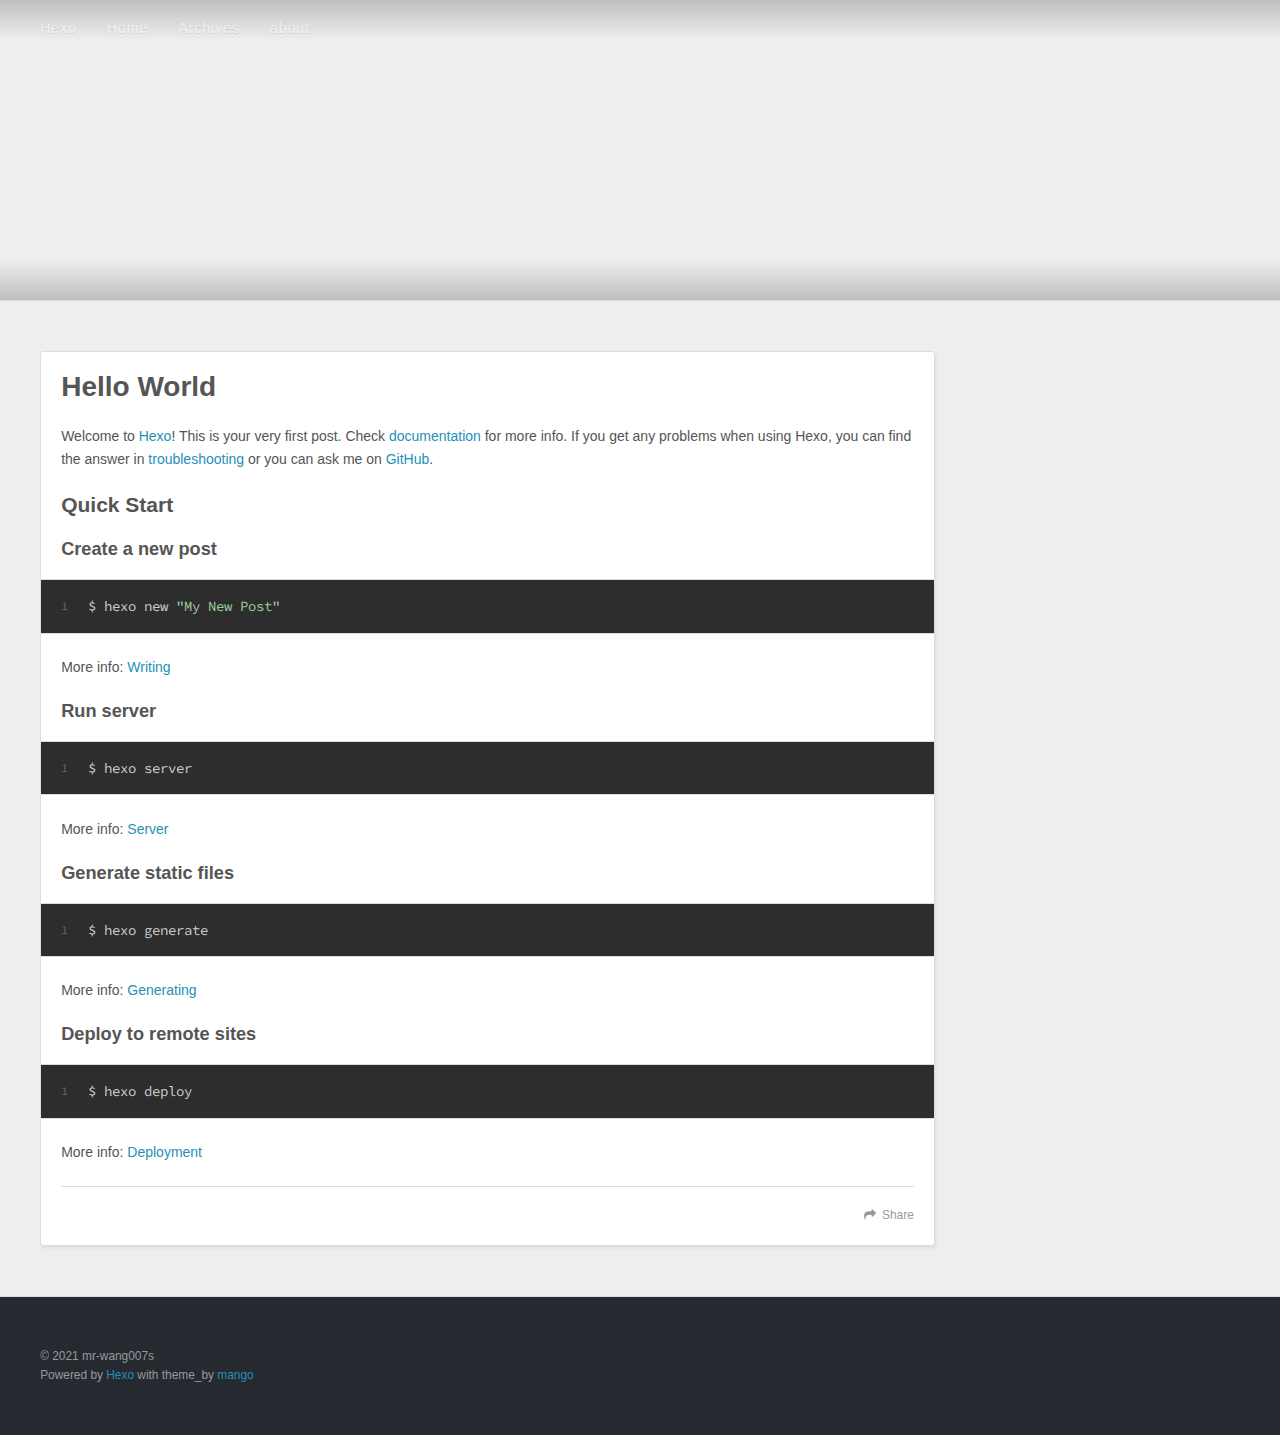
<file: 2021/01/23/hello-world/index.html>
<!DOCTYPE html>
<html>
<head>
  <meta charset="utf-8">
  

  
  <title>Hello World | Hexo</title>
  <meta name="viewport" content="width=device-width, initial-scale=1, maximum-scale=1">
  <meta name="description" content="Welcome to Hexo! This is your very first post. Check documentation for more info. If you get any problems when using Hexo, you can find the answer in troubleshooting or you can ask me on GitHub. Quick">
<meta property="og:type" content="article">
<meta property="og:title" content="Hello World">
<meta property="og:url" content="http://example.com/blog/2021/01/23/hello-world/index.html">
<meta property="og:site_name" content="Hexo">
<meta property="og:description" content="Welcome to Hexo! This is your very first post. Check documentation for more info. If you get any problems when using Hexo, you can find the answer in troubleshooting or you can ask me on GitHub. Quick">
<meta property="og:locale">
<meta property="article:published_time" content="2021-01-23T08:21:52.114Z">
<meta property="article:modified_time" content="2021-01-23T08:21:52.115Z">
<meta property="article:author" content="mr-wang007s">
<meta name="twitter:card" content="summary">
  
    <link rel="alternate" href="/atom.xml" title="Hexo" type="application/atom+xml">
  
  
    <link rel="icon" href="/favicon.png">
  
  
    <link href="//fonts.googleapis.com/css?family=Source+Code+Pro" rel="stylesheet" type="text/css">
  
  <link href="https://fonts.googleapis.com/css?family=Noto+Sans+KR:100,300,400,700&amp;subset=korean" rel="stylesheet">
  
<link rel="stylesheet" href="/css/style.css">

<meta name="generator" content="Hexo 5.3.0"></head>

<body>
  <div id="container">
    <div id="wrap">
      <header id="header">
  <!--<div id="banner"></div>-->
  <div id="header-outer" class="outer">
    <div id="header-inner" class="inner">
      <nav id="main-nav">
        <a id="main-nav-toggle" class="nav-icon"></a>
        <a href="/" id="main-nav-title" class="main-nav-link">Hexo</a>
        
          <a class="main-nav-link" href="/">Home</a>
        
          <a class="main-nav-link" href="/archives/">Archives</a>
        
          <a class="main-nav-link" href="/about/">about</a>
        
      </nav>
    </div>
  </div>
</header>

      <div class="outer">
        <section id="main"><article id="post-hello-world" class="article article-type-post" itemscope itemprop="blogPost">
  <div class="article-meta">
    
  </div>
  <div class="article-inner">
    
    
      <header class="article-header">
        
  
    <h1 class="article-title" itemprop="name">
      Hello World
    </h1>
  

      </header>
    
    <div class="article-entry" itemprop="articleBody">
      
        <p>Welcome to <a target="_blank" rel="noopener" href="https://hexo.io/">Hexo</a>! This is your very first post. Check <a target="_blank" rel="noopener" href="https://hexo.io/docs/">documentation</a> for more info. If you get any problems when using Hexo, you can find the answer in <a target="_blank" rel="noopener" href="https://hexo.io/docs/troubleshooting.html">troubleshooting</a> or you can ask me on <a target="_blank" rel="noopener" href="https://github.com/hexojs/hexo/issues">GitHub</a>.</p>
<h2 id="Quick-Start"><a href="#Quick-Start" class="headerlink" title="Quick Start"></a>Quick Start</h2><h3 id="Create-a-new-post"><a href="#Create-a-new-post" class="headerlink" title="Create a new post"></a>Create a new post</h3><figure class="highlight bash"><table><tr><td class="gutter"><pre><span class="line">1</span><br></pre></td><td class="code"><pre><span class="line">$ hexo new <span class="string">&quot;My New Post&quot;</span></span><br></pre></td></tr></table></figure>
<p>More info: <a target="_blank" rel="noopener" href="https://hexo.io/docs/writing.html">Writing</a></p>
<h3 id="Run-server"><a href="#Run-server" class="headerlink" title="Run server"></a>Run server</h3><figure class="highlight bash"><table><tr><td class="gutter"><pre><span class="line">1</span><br></pre></td><td class="code"><pre><span class="line">$ hexo server</span><br></pre></td></tr></table></figure>
<p>More info: <a target="_blank" rel="noopener" href="https://hexo.io/docs/server.html">Server</a></p>
<h3 id="Generate-static-files"><a href="#Generate-static-files" class="headerlink" title="Generate static files"></a>Generate static files</h3><figure class="highlight bash"><table><tr><td class="gutter"><pre><span class="line">1</span><br></pre></td><td class="code"><pre><span class="line">$ hexo generate</span><br></pre></td></tr></table></figure>
<p>More info: <a target="_blank" rel="noopener" href="https://hexo.io/docs/generating.html">Generating</a></p>
<h3 id="Deploy-to-remote-sites"><a href="#Deploy-to-remote-sites" class="headerlink" title="Deploy to remote sites"></a>Deploy to remote sites</h3><figure class="highlight bash"><table><tr><td class="gutter"><pre><span class="line">1</span><br></pre></td><td class="code"><pre><span class="line">$ hexo deploy</span><br></pre></td></tr></table></figure>
<p>More info: <a target="_blank" rel="noopener" href="https://hexo.io/docs/one-command-deployment.html">Deployment</a></p>

      
    </div>
    <footer class="article-footer">
      <a data-url="http://example.com/blog/2021/01/23/hello-world/" data-id="ckk9i9ai70000qv8g0t0weqpm" class="article-share-link">Share</a>
      
      
    </footer>
  </div>
  
    
  
</article>

</section>
      </div>
      <footer id="footer">
  
  <div class="outer">
    <div id="footer-info" class="inner">
      &copy; 2021 mr-wang007s<br>
      Powered by <a href="http://hexo.io/" target="_blank">Hexo</a> with 
      theme_by <a href="http://hexo.io/" target="_blank">mango</a>
    </div>
  </div>
</footer>
    </div>
    <nav id="mobile-nav">
  
    <a href="/" class="mobile-nav-link">Home</a>
  
    <a href="/archives/" class="mobile-nav-link">Archives</a>
  
    <a href="/about/" class="mobile-nav-link">about</a>
  
</nav>
    

<script src="//ajax.googleapis.com/ajax/libs/jquery/2.0.3/jquery.min.js"></script>


  
<link rel="stylesheet" href="/fancybox/jquery.fancybox.css">

  
<script src="/fancybox/jquery.fancybox.pack.js"></script>




<script src="/js/script.js"></script>




  </div>
</body>
</html>
</file>
<file: css/style.css>
body {
  width: 100%;
}
body:before,
body:after {
  content: "";
  display: table;
}
body:after {
  clear: both;
}
html,
body,
div,
span,
applet,
object,
iframe,
h1,
h2,
h3,
h4,
h5,
h6,
p,
blockquote,
pre,
a,
abbr,
acronym,
address,
big,
cite,
code,
del,
dfn,
em,
img,
ins,
kbd,
q,
s,
samp,
small,
strike,
strong,
sub,
sup,
tt,
var,
dl,
dt,
dd,
ol,
ul,
li,
fieldset,
form,
label,
legend,
table,
caption,
tbody,
tfoot,
thead,
tr,
th,
td {
  margin: 0;
  padding: 0;
  border: 0;
  outline: 0;
  font-weight: inherit;
  font-style: inherit;
  font-family: inherit;
  font-size: 100%;
  vertical-align: baseline;
}
body {
  line-height: 1;
  color: #000;
  background: #fff;
}
ol,
ul {
  list-style: none;
}
table {
  border-collapse: separate;
  border-spacing: 0;
  vertical-align: middle;
}
caption,
th,
td {
  text-align: left;
  font-weight: normal;
  vertical-align: middle;
}
a img {
  border: none;
}
input,
button {
  margin: 0;
  padding: 0;
}
input::-moz-focus-inner,
button::-moz-focus-inner {
  border: 0;
  padding: 0;
}
@font-face {
  font-family: FontAwesome;
  font-style: normal;
  font-weight: normal;
  src: url("fonts/fontawesome-webfont.eot?v=4.7.0");
  src: url("fonts/fontawesome-webfont.eot?#iefix&v=4.7.0") format("embedded-opentype"), url("fonts/fontawesome-webfont.woff2?v=4.7.0") format("woff2"), url("fonts/fontawesome-webfont.woff?v=4.7.0") format("woff"), url("fonts/fontawesome-webfont.ttf?v=4.7.0") format("truetype"), url("fonts/fontawesome-webfont.svg?v=4.7.0#fontawesomeregular") format("svg");
}
html,
body,
#container {
  height: 100%;
}
body {
  background: #eee;
  font: 14px -apple-system, BlinkMacSystemFont, "Segoe UI", "Roboto", "Oxygen", "Ubuntu", "Cantarell", "Fira Sans", "Droid Sans", "Helvetica Neue", sans-serif;
  -webkit-text-size-adjust: 100%;
}
.outer {
  max-width: 1220px;
  margin: 0 auto;
  padding: 0 20px;
}
.outer:before,
.outer:after {
  content: "";
  display: table;
}
.outer:after {
  clear: both;
}
.inner {
  display: inline;
  float: left;
  width: 98.33333333333333%;
  margin: 0 0.833333333333333%;
}
.left,
.alignleft {
  float: left;
}
.right,
.alignright {
  float: right;
}
.clear {
  clear: both;
}
#container {
  position: relative;
}
.mobile-nav-on {
  overflow: hidden;
}
#wrap {
  height: 100%;
  width: 100%;
  position: absolute;
  top: 0;
  left: 0;
  -webkit-transition: 0.2s ease-out;
  -moz-transition: 0.2s ease-out;
  -ms-transition: 0.2s ease-out;
  transition: 0.2s ease-out;
  z-index: 1;
  background: #eee;
}
.mobile-nav-on #wrap {
  left: 280px;
}
@media screen and (min-width: 768px) {
  #main {
    display: inline;
    float: left;
    width: 73.33333333333333%;
    margin: 0 0.833333333333333%;
  }
}
.article-date,
.article-category-link,
.archive-year,
.widget-title {
  text-decoration: none;
  text-transform: uppercase;
  letter-spacing: 2px;
  color: #999;
  margin-bottom: 1em;
  margin-left: 5px;
  line-height: 1em;
  text-shadow: 0 1px #fff;
  font-weight: bold;
}
.article-inner,
.archive-article-inner {
  background: #fff;
  -webkit-box-shadow: 1px 2px 3px #ddd;
  box-shadow: 1px 2px 3px #ddd;
  border: 1px solid #ddd;
  border-radius: 3px;
}
.article-entry h1,
.widget h1 {
  font-size: 2em;
}
.article-entry h2,
.widget h2 {
  font-size: 1.5em;
}
.article-entry h3,
.widget h3 {
  font-size: 1.3em;
}
.article-entry h4,
.widget h4 {
  font-size: 1.2em;
}
.article-entry h5,
.widget h5 {
  font-size: 1em;
}
.article-entry h6,
.widget h6 {
  font-size: 1em;
  color: #999;
}
.article-entry hr,
.widget hr {
  border: 1px dashed #ddd;
}
.article-entry strong,
.widget strong {
  font-weight: bold;
}
.article-entry em,
.widget em,
.article-entry cite,
.widget cite {
  font-style: italic;
}
.article-entry sup,
.widget sup,
.article-entry sub,
.widget sub {
  font-size: 0.75em;
  line-height: 0;
  position: relative;
  vertical-align: baseline;
}
.article-entry sup,
.widget sup {
  top: -0.5em;
}
.article-entry sub,
.widget sub {
  bottom: -0.2em;
}
.article-entry small,
.widget small {
  font-size: 0.85em;
}
.article-entry acronym,
.widget acronym,
.article-entry abbr,
.widget abbr {
  border-bottom: 1px dotted;
}
.article-entry ul,
.widget ul,
.article-entry ol,
.widget ol,
.article-entry dl,
.widget dl {
  margin: 0 20px;
  line-height: 1.6em;
}
.article-entry ul ul,
.widget ul ul,
.article-entry ol ul,
.widget ol ul,
.article-entry ul ol,
.widget ul ol,
.article-entry ol ol,
.widget ol ol {
  margin-top: 0;
  margin-bottom: 0;
}
.article-entry ul,
.widget ul {
  list-style: disc;
}
.article-entry ol,
.widget ol {
  list-style: decimal;
}
.article-entry dt,
.widget dt {
  font-weight: bold;
}
#header {
  height: 300px;
  position: relative;
  border-bottom: 1px solid #ddd;
}
#header:before,
#header:after {
  content: "";
  position: absolute;
  left: 0;
  right: 0;
  height: 40px;
}
#header:before {
  top: 0;
  background: -webkit-linear-gradient(rgba(0,0,0,0.2), transparent);
  background: -moz-linear-gradient(rgba(0,0,0,0.2), transparent);
  background: -ms-linear-gradient(rgba(0,0,0,0.2), transparent);
  background: linear-gradient(rgba(0,0,0,0.2), transparent);
}
#header:after {
  bottom: 0;
  background: -webkit-linear-gradient(transparent, rgba(0,0,0,0.2));
  background: -moz-linear-gradient(transparent, rgba(0,0,0,0.2));
  background: -ms-linear-gradient(transparent, rgba(0,0,0,0.2));
  background: linear-gradient(transparent, rgba(0,0,0,0.2));
}
#header-outer {
  height: 100%;
  position: relative;
}
#header-inner {
  position: relative;
  overflow: hidden;
}
#banner {
  position: absolute;
  top: 0;
  left: 0;
  width: 100%;
  height: 100%;
  background: url("images/banner.jpg") center #000;
  background-position: 0 -80px;
  -webkit-background-size: cover;
  -moz-background-size: cover;
  background-size: cover;
  z-index: -1;
}
#header-title {
  text-align: center;
  height: 40px;
  position: absolute;
  top: 50%;
  left: 0;
  margin-top: -20px;
}
#logo,
#subtitle {
  text-decoration: none;
  color: #fff;
  font-weight: 300;
  text-shadow: 0 1px 4px rgba(0,0,0,0.3);
}
#logo {
  font-size: 40px;
  line-height: 40px;
  letter-spacing: 2px;
}
#subtitle {
  font-size: 16px;
  line-height: 16px;
  letter-spacing: 1px;
}
#subtitle-wrap {
  margin-top: 16px;
}
#main-nav {
  float: left;
  margin-left: -15px;
}
.nav-icon,
.main-nav-link {
  float: left;
  color: #fff;
  opacity: 0.6;
  text-decoration: none;
  text-shadow: 0 1px rgba(0,0,0,0.2);
  -webkit-transition: opacity 0.2s;
  -moz-transition: opacity 0.2s;
  -ms-transition: opacity 0.2s;
  transition: opacity 0.2s;
  display: block;
  padding: 20px 15px;
}
.nav-icon:hover,
.main-nav-link:hover {
  opacity: 1;
}
.nav-icon {
  font-family: FontAwesome;
  text-align: center;
  font-size: 14px;
  width: 14px;
  height: 14px;
  padding: 20px 15px;
  position: relative;
  cursor: pointer;
}
.main-nav-link {
  font-weight: 300;
  letter-spacing: 1px;
}
@media screen and (max-width: 479px) {
  .main-nav-link {
    display: none;
  }
}
#main-nav-toggle {
  display: none;
}
#main-nav-toggle:before {
  content: "\f0c9";
}
@media screen and (max-width: 479px) {
  #main-nav-toggle {
    display: block;
  }
}
#sub-nav {
  float: right;
  margin-right: -15px;
}
#nav-rss-link:before {
  content: "\f09e";
}
#nav-search-btn:before {
  content: "\f002";
}
#search-form-wrap {
  position: absolute;
  top: 15px;
  width: 150px;
  height: 30px;
  right: -150px;
  opacity: 0;
  -webkit-transition: 0.2s ease-out;
  -moz-transition: 0.2s ease-out;
  -ms-transition: 0.2s ease-out;
  transition: 0.2s ease-out;
}
#search-form-wrap.on {
  opacity: 1;
  right: 0;
}
@media screen and (max-width: 479px) {
  #search-form-wrap {
    width: 100%;
    right: -100%;
  }
}
.search-form {
  position: absolute;
  top: 0;
  left: 0;
  right: 0;
  background: #fff;
  padding: 5px 15px;
  border-radius: 15px;
  -webkit-box-shadow: 0 0 10px rgba(0,0,0,0.3);
  box-shadow: 0 0 10px rgba(0,0,0,0.3);
}
.search-form-input {
  border: none;
  background: none;
  color: #555;
  width: 100%;
  font: 13px -apple-system, BlinkMacSystemFont, "Segoe UI", "Roboto", "Oxygen", "Ubuntu", "Cantarell", "Fira Sans", "Droid Sans", "Helvetica Neue", sans-serif;
  outline: none;
}
.search-form-input::-webkit-search-results-decoration,
.search-form-input::-webkit-search-cancel-button {
  -webkit-appearance: none;
}
.search-form-submit {
  position: absolute;
  top: 50%;
  right: 10px;
  margin-top: -7px;
  font: 13px FontAwesome;
  border: none;
  background: none;
  color: #bbb;
  cursor: pointer;
}
.search-form-submit:hover,
.search-form-submit:focus {
  color: #777;
}
.article {
  margin: 50px 0;
}
.article-inner {
  overflow: hidden;
}
.article-meta:before,
.article-meta:after {
  content: "";
  display: table;
}
.article-meta:after {
  clear: both;
}
.article-date {
  float: left;
}
.article-category {
  float: left;
  line-height: 1em;
  color: #ccc;
  text-shadow: 0 1px #fff;
  margin-left: 8px;
}
.article-category:before {
  content: "\2022";
}
.article-category-link {
  margin: 0 12px 1em;
}
.article-header {
  padding: 20px 20px 0;
}
.article-title {
  text-decoration: none;
  font-size: 2em;
  font-weight: bold;
  color: #555;
  line-height: 1.1em;
  -webkit-transition: color 0.2s;
  -moz-transition: color 0.2s;
  -ms-transition: color 0.2s;
  transition: color 0.2s;
}
a.article-title:hover {
  color: #258fb8;
}
.article-entry {
  color: #555;
  padding: 0 20px;
}
.article-entry:before,
.article-entry:after {
  content: "";
  display: table;
}
.article-entry:after {
  clear: both;
}
.article-entry p,
.article-entry table {
  line-height: 1.6em;
  margin: 1.6em 0;
}
.article-entry h1,
.article-entry h2,
.article-entry h3,
.article-entry h4,
.article-entry h5,
.article-entry h6 {
  font-weight: bold;
}
.article-entry h1,
.article-entry h2,
.article-entry h3,
.article-entry h4,
.article-entry h5,
.article-entry h6 {
  line-height: 1.1em;
  margin: 1.1em 0;
}
.article-entry a {
  color: #258fb8;
  text-decoration: none;
}
.article-entry a:hover {
  text-decoration: underline;
}
.article-entry ul,
.article-entry ol,
.article-entry dl {
  margin-top: 1.6em;
  margin-bottom: 1.6em;
}
.article-entry img,
.article-entry video {
  max-width: 100%;
  height: auto;
  display: block;
  margin: auto;
}
.article-entry iframe {
  border: none;
}
.article-entry table {
  width: 100%;
  border-collapse: collapse;
  border-spacing: 0;
}
.article-entry th {
  font-weight: bold;
  border-bottom: 3px solid #ddd;
  padding-bottom: 0.5em;
}
.article-entry td {
  border-bottom: 1px solid #ddd;
  padding: 10px 0;
}
.article-entry blockquote {
  font-family: Georgia, "Times New Roman", serif;
  font-size: 1.4em;
  margin: 1.6em 20px;
  text-align: center;
}
.article-entry blockquote footer {
  font-size: 14px;
  margin: 1.6em 0;
  font-family: -apple-system, BlinkMacSystemFont, "Segoe UI", "Roboto", "Oxygen", "Ubuntu", "Cantarell", "Fira Sans", "Droid Sans", "Helvetica Neue", sans-serif;
}
.article-entry blockquote footer cite:before {
  content: "—";
  padding: 0 0.5em;
}
.article-entry .pullquote {
  text-align: left;
  width: 45%;
  margin: 0;
}
.article-entry .pullquote.left {
  margin-left: 0.5em;
  margin-right: 1em;
}
.article-entry .pullquote.right {
  margin-right: 0.5em;
  margin-left: 1em;
}
.article-entry .caption {
  color: #999;
  display: block;
  font-size: 0.9em;
  margin-top: 0.5em;
  position: relative;
  text-align: center;
}
.article-entry .video-container {
  position: relative;
  padding-top: 56.25%;
  height: 0;
  overflow: hidden;
}
.article-entry .video-container iframe,
.article-entry .video-container object,
.article-entry .video-container embed {
  position: absolute;
  top: 0;
  left: 0;
  width: 100%;
  height: 100%;
  margin-top: 0;
}
.article-more-link a {
  display: inline-block;
  line-height: 1em;
  padding: 6px 15px;
  border-radius: 15px;
  background: #eee;
  color: #999;
  text-shadow: 0 1px #fff;
  text-decoration: none;
}
.article-more-link a:hover {
  background: #258fb8;
  color: #fff;
  text-decoration: none;
  text-shadow: 0 1px #1e7293;
}
.article-footer {
  font-size: 0.85em;
  line-height: 1.6em;
  border-top: 1px solid #ddd;
  padding-top: 1.6em;
  margin: 0 20px 20px;
}
.article-footer:before,
.article-footer:after {
  content: "";
  display: table;
}
.article-footer:after {
  clear: both;
}
.article-footer a {
  color: #999;
  text-decoration: none;
}
.article-footer a:hover {
  color: #555;
}
.article-tag-list-item {
  float: left;
  margin-right: 10px;
}
.article-tag-list-link:before {
  content: "#";
}
.article-comment-link {
  float: right;
}
.article-comment-link:before {
  content: "\f075";
  font-family: FontAwesome;
  padding-right: 8px;
}
.article-share-link {
  cursor: pointer;
  float: right;
  margin-left: 20px;
}
.article-share-link:before {
  content: "\f064";
  font-family: FontAwesome;
  padding-right: 6px;
}
#article-nav {
  position: relative;
}
#article-nav:before,
#article-nav:after {
  content: "";
  display: table;
}
#article-nav:after {
  clear: both;
}
@media screen and (min-width: 768px) {
  #article-nav {
    margin: 50px 0;
  }
  #article-nav:before {
    width: 8px;
    height: 8px;
    position: absolute;
    top: 50%;
    left: 50%;
    margin-top: -4px;
    margin-left: -4px;
    content: "";
    border-radius: 50%;
    background: #ddd;
    -webkit-box-shadow: 0 1px 2px #fff;
    box-shadow: 0 1px 2px #fff;
  }
}
.article-nav-link-wrap {
  text-decoration: none;
  text-shadow: 0 1px #fff;
  color: #999;
  -webkit-box-sizing: border-box;
  -moz-box-sizing: border-box;
  box-sizing: border-box;
  margin-top: 50px;
  text-align: center;
  display: block;
}
.article-nav-link-wrap:hover {
  color: #555;
}
@media screen and (min-width: 768px) {
  .article-nav-link-wrap {
    width: 50%;
    margin-top: 0;
  }
}
@media screen and (min-width: 768px) {
  #article-nav-newer {
    float: left;
    text-align: right;
    padding-right: 20px;
  }
}
@media screen and (min-width: 768px) {
  #article-nav-older {
    float: right;
    text-align: left;
    padding-left: 20px;
  }
}
.article-nav-caption {
  text-transform: uppercase;
  letter-spacing: 2px;
  color: #ddd;
  line-height: 1em;
  font-weight: bold;
}
#article-nav-newer .article-nav-caption {
  margin-right: -2px;
}
.article-nav-title {
  font-size: 0.85em;
  line-height: 1.6em;
  margin-top: 0.5em;
}
.article-share-box {
  position: absolute;
  display: none;
  background: #fff;
  -webkit-box-shadow: 1px 2px 10px rgba(0,0,0,0.2);
  box-shadow: 1px 2px 10px rgba(0,0,0,0.2);
  border-radius: 3px;
  margin-left: -145px;
  overflow: hidden;
  z-index: 1;
}
.article-share-box.on {
  display: block;
}
.article-share-input {
  width: 100%;
  background: none;
  -webkit-box-sizing: border-box;
  -moz-box-sizing: border-box;
  box-sizing: border-box;
  font: 14px -apple-system, BlinkMacSystemFont, "Segoe UI", "Roboto", "Oxygen", "Ubuntu", "Cantarell", "Fira Sans", "Droid Sans", "Helvetica Neue", sans-serif;
  padding: 0 15px;
  color: #555;
  outline: none;
  border: 1px solid #ddd;
  border-radius: 3px 3px 0 0;
  height: 36px;
  line-height: 36px;
}
.article-share-links {
  background: #eee;
}
.article-share-links:before,
.article-share-links:after {
  content: "";
  display: table;
}
.article-share-links:after {
  clear: both;
}
.article-share-twitter,
.article-share-facebook,
.article-share-pinterest,
.article-share-linkedin {
  width: 50px;
  height: 36px;
  display: block;
  float: left;
  position: relative;
  color: #999;
  text-shadow: 0 1px #fff;
}
.article-share-twitter:before,
.article-share-facebook:before,
.article-share-pinterest:before,
.article-share-linkedin:before {
  font-size: 20px;
  font-family: FontAwesome;
  width: 20px;
  height: 20px;
  position: absolute;
  top: 50%;
  left: 50%;
  margin-top: -10px;
  margin-left: -10px;
  text-align: center;
}
.article-share-twitter:hover,
.article-share-facebook:hover,
.article-share-pinterest:hover,
.article-share-linkedin:hover {
  color: #fff;
}
.article-share-twitter:before {
  content: "\f099";
}
.article-share-twitter:hover {
  background: #00aced;
  text-shadow: 0 1px #008abe;
}
.article-share-facebook:before {
  content: "\f09a";
}
.article-share-facebook:hover {
  background: #3b5998;
  text-shadow: 0 1px #2f477a;
}
.article-share-pinterest:before {
  content: "\f0d2";
}
.article-share-pinterest:hover {
  background: #cb2027;
  text-shadow: 0 1px #a21a1f;
}
.article-share-linkedin:before {
  content: "\f0e1";
}
.article-share-linkedin:hover {
  background: #0077b5;
  text-shadow: 0 1px #005f91;
}
.article-gallery {
  background: #000;
  position: relative;
}
.article-gallery-photos {
  position: relative;
  overflow: hidden;
}
.article-gallery-img {
  display: none;
  max-width: 100%;
}
.article-gallery-img:first-child {
  display: block;
}
.article-gallery-img.loaded {
  position: absolute;
  display: block;
}
.article-gallery-img img {
  display: block;
  max-width: 100%;
  margin: 0 auto;
}
#comments {
  background: #fff;
  -webkit-box-shadow: 1px 2px 3px #ddd;
  box-shadow: 1px 2px 3px #ddd;
  padding: 20px;
  border: 1px solid #ddd;
  border-radius: 3px;
  margin: 50px 0;
}
#comments a {
  color: #258fb8;
}
.archives-wrap {
  margin: 50px 0;
}
.archives:before,
.archives:after {
  content: "";
  display: table;
}
.archives:after {
  clear: both;
}
.archive-year-wrap {
  margin-bottom: 1em;
}
.archives {
  -webkit-column-gap: 10px;
  -moz-column-gap: 10px;
  column-gap: 10px;
}
@media screen and (min-width: 480px) and (max-width: 767px) {
  .archives {
    -webkit-column-count: 2;
    -moz-column-count: 2;
    column-count: 2;
  }
}
@media screen and (min-width: 768px) {
  .archives {
    -webkit-column-count: 3;
    -moz-column-count: 3;
    column-count: 3;
  }
}
.archive-article {
  -webkit-column-break-inside: avoid;
  page-break-inside: avoid;
  overflow: hidden;
  break-inside: avoid-column;
}
.archive-article-inner {
  padding: 10px;
  margin-bottom: 15px;
}
.archive-article-title {
  text-decoration: none;
  font-weight: bold;
  color: #555;
  -webkit-transition: color 0.2s;
  -moz-transition: color 0.2s;
  -ms-transition: color 0.2s;
  transition: color 0.2s;
  line-height: 1.6em;
}
.archive-article-title:hover {
  color: #258fb8;
}
.archive-article-footer {
  margin-top: 1em;
}
.archive-article-date {
  color: #999;
  text-decoration: none;
  font-size: 0.85em;
  line-height: 1em;
  margin-bottom: 0.5em;
  display: block;
}
#page-nav {
  margin: 50px auto;
  background: #fff;
  -webkit-box-shadow: 1px 2px 3px #ddd;
  box-shadow: 1px 2px 3px #ddd;
  border: 1px solid #ddd;
  border-radius: 3px;
  text-align: center;
  color: #999;
  overflow: hidden;
}
#page-nav:before,
#page-nav:after {
  content: "";
  display: table;
}
#page-nav:after {
  clear: both;
}
#page-nav a,
#page-nav span {
  padding: 10px 20px;
  line-height: 1;
  height: 2ex;
}
#page-nav a {
  color: #999;
  text-decoration: none;
}
#page-nav a:hover {
  background: #999;
  color: #fff;
}
#page-nav .prev {
  float: left;
}
#page-nav .next {
  float: right;
}
#page-nav .page-number {
  display: inline-block;
}
@media screen and (max-width: 479px) {
  #page-nav .page-number {
    display: none;
  }
}
#page-nav .current {
  color: #555;
  font-weight: bold;
}
#page-nav .space {
  color: #ddd;
}
#footer {
  background: #262a30;
  padding: 50px 0;
  border-top: 1px solid #ddd;
  color: #999;
}
#footer a {
  color: #258fb8;
  text-decoration: none;
}
#footer a:hover {
  text-decoration: underline;
}
#footer-info {
  line-height: 1.6em;
  font-size: 0.85em;
}
.article-entry pre,
.article-entry .highlight {
  background: #2d2d2d;
  margin: 0 -20px;
  padding: 15px 20px;
  border-style: solid;
  border-color: #ddd;
  border-width: 1px 0;
  overflow: auto;
  color: #ccc;
  line-height: 22.400000000000002px;
}
.article-entry .highlight .gutter pre,
.article-entry .gist .gist-file .gist-data .line-numbers {
  color: #666;
  font-size: 0.85em;
}
.article-entry pre,
.article-entry code {
  font-family: "Source Code Pro", Consolas, Monaco, Menlo, Consolas, monospace;
}
.article-entry code {
  background: #eee;
  text-shadow: 0 1px #fff;
  padding: 0 0.3em;
}
.article-entry pre code {
  background: none;
  text-shadow: none;
  padding: 0;
}
.article-entry .highlight pre {
  border: none;
  margin: 0;
  padding: 0;
}
.article-entry .highlight table {
  margin: 0;
  width: auto;
}
.article-entry .highlight td {
  border: none;
  padding: 0;
}
.article-entry .highlight figcaption {
  font-size: 0.85em;
  color: #999;
  line-height: 1em;
  margin-bottom: 1em;
}
.article-entry .highlight figcaption:before,
.article-entry .highlight figcaption:after {
  content: "";
  display: table;
}
.article-entry .highlight figcaption:after {
  clear: both;
}
.article-entry .highlight figcaption a {
  float: right;
}
.article-entry .highlight .gutter pre {
  text-align: right;
  padding-right: 20px;
}
.article-entry .highlight .line {
  height: 22.400000000000002px;
}
.article-entry .highlight .line.marked {
  background: #515151;
}
.article-entry .gist {
  margin: 0 -20px;
  border-style: solid;
  border-color: #ddd;
  border-width: 1px 0;
  background: #2d2d2d;
  padding: 15px 20px 15px 0;
}
.article-entry .gist .gist-file {
  border: none;
  font-family: "Source Code Pro", Consolas, Monaco, Menlo, Consolas, monospace;
  margin: 0;
}
.article-entry .gist .gist-file .gist-data {
  background: none;
  border: none;
}
.article-entry .gist .gist-file .gist-data .line-numbers {
  background: none;
  border: none;
  padding: 0 20px 0 0;
}
.article-entry .gist .gist-file .gist-data .line-data {
  padding: 0 !important;
}
.article-entry .gist .gist-file .highlight {
  margin: 0;
  padding: 0;
  border: none;
}
.article-entry .gist .gist-file .gist-meta {
  background: #2d2d2d;
  color: #999;
  font: 0.85em -apple-system, BlinkMacSystemFont, "Segoe UI", "Roboto", "Oxygen", "Ubuntu", "Cantarell", "Fira Sans", "Droid Sans", "Helvetica Neue", sans-serif;
  text-shadow: 0 0;
  padding: 0;
  margin-top: 1em;
  margin-left: 20px;
}
.article-entry .gist .gist-file .gist-meta a {
  color: #258fb8;
  font-weight: normal;
}
.article-entry .gist .gist-file .gist-meta a:hover {
  text-decoration: underline;
}
pre .comment,
pre .title {
  color: #999;
}
pre .variable,
pre .attribute,
pre .tag,
pre .regexp,
pre .ruby .constant,
pre .xml .tag .title,
pre .xml .pi,
pre .xml .doctype,
pre .html .doctype,
pre .css .id,
pre .css .class,
pre .css .pseudo {
  color: #f2777a;
}
pre .number,
pre .preprocessor,
pre .built_in,
pre .literal,
pre .params,
pre .constant {
  color: #f99157;
}
pre .class,
pre .ruby .class .title,
pre .css .rules .attribute {
  color: #9c9;
}
pre .string,
pre .value,
pre .inheritance,
pre .header,
pre .ruby .symbol,
pre .xml .cdata {
  color: #9c9;
}
pre .css .hexcolor {
  color: #6cc;
}
pre .function,
pre .python .decorator,
pre .python .title,
pre .ruby .function .title,
pre .ruby .title .keyword,
pre .perl .sub,
pre .javascript .title,
pre .coffeescript .title {
  color: #69c;
}
pre .keyword,
pre .javascript .function {
  color: #c9c;
}
@media screen and (max-width: 479px) {
  #mobile-nav {
    position: absolute;
    top: 0;
    left: 0;
    width: 280px;
    height: 100%;
    background: #191919;
    border-right: 1px solid #fff;
  }
}
@media screen and (max-width: 479px) {
  .mobile-nav-link {
    display: block;
    color: #999;
    text-decoration: none;
    padding: 15px 20px;
    font-weight: bold;
  }
  .mobile-nav-link:hover {
    color: #fff;
  }
}
@media screen and (min-width: 768px) {
  #sidebar {
    display: inline;
    float: left;
    width: 23.333333333333332%;
    margin: 0 0.833333333333333%;
  }
}
.widget-wrap {
  margin: 50px 0;
}
.widget {
  color: #777;
  text-shadow: 0 1px #fff;
  background: #ddd;
  -webkit-box-shadow: 0 -1px 4px #ccc inset;
  box-shadow: 0 -1px 4px #ccc inset;
  border: 1px solid #ccc;
  padding: 15px;
  border-radius: 3px;
}
.widget a {
  color: #258fb8;
  text-decoration: none;
}
.widget a:hover {
  text-decoration: underline;
}
.widget ul ul,
.widget ol ul,
.widget dl ul,
.widget ul ol,
.widget ol ol,
.widget dl ol,
.widget ul dl,
.widget ol dl,
.widget dl dl {
  margin-left: 15px;
  list-style: disc;
}
.widget {
  line-height: 1.6em;
  word-wrap: break-word;
  font-size: 0.9em;
}
.widget ul,
.widget ol {
  list-style: none;
  margin: 0;
}
.widget ul ul,
.widget ol ul,
.widget ul ol,
.widget ol ol {
  margin: 0 20px;
}
.widget ul ul,
.widget ol ul {
  list-style: disc;
}
.widget ul ol,
.widget ol ol {
  list-style: decimal;
}
.category-list-count,
.tag-list-count,
.archive-list-count {
  padding-left: 5px;
  color: #999;
  font-size: 0.85em;
}
.category-list-count:before,
.tag-list-count:before,
.archive-list-count:before {
  content: "(";
}
.category-list-count:after,
.tag-list-count:after,
.archive-list-count:after {
  content: ")";
}
.tagcloud a {
  margin-right: 5px;
  display: inline-block;
}
</file>
